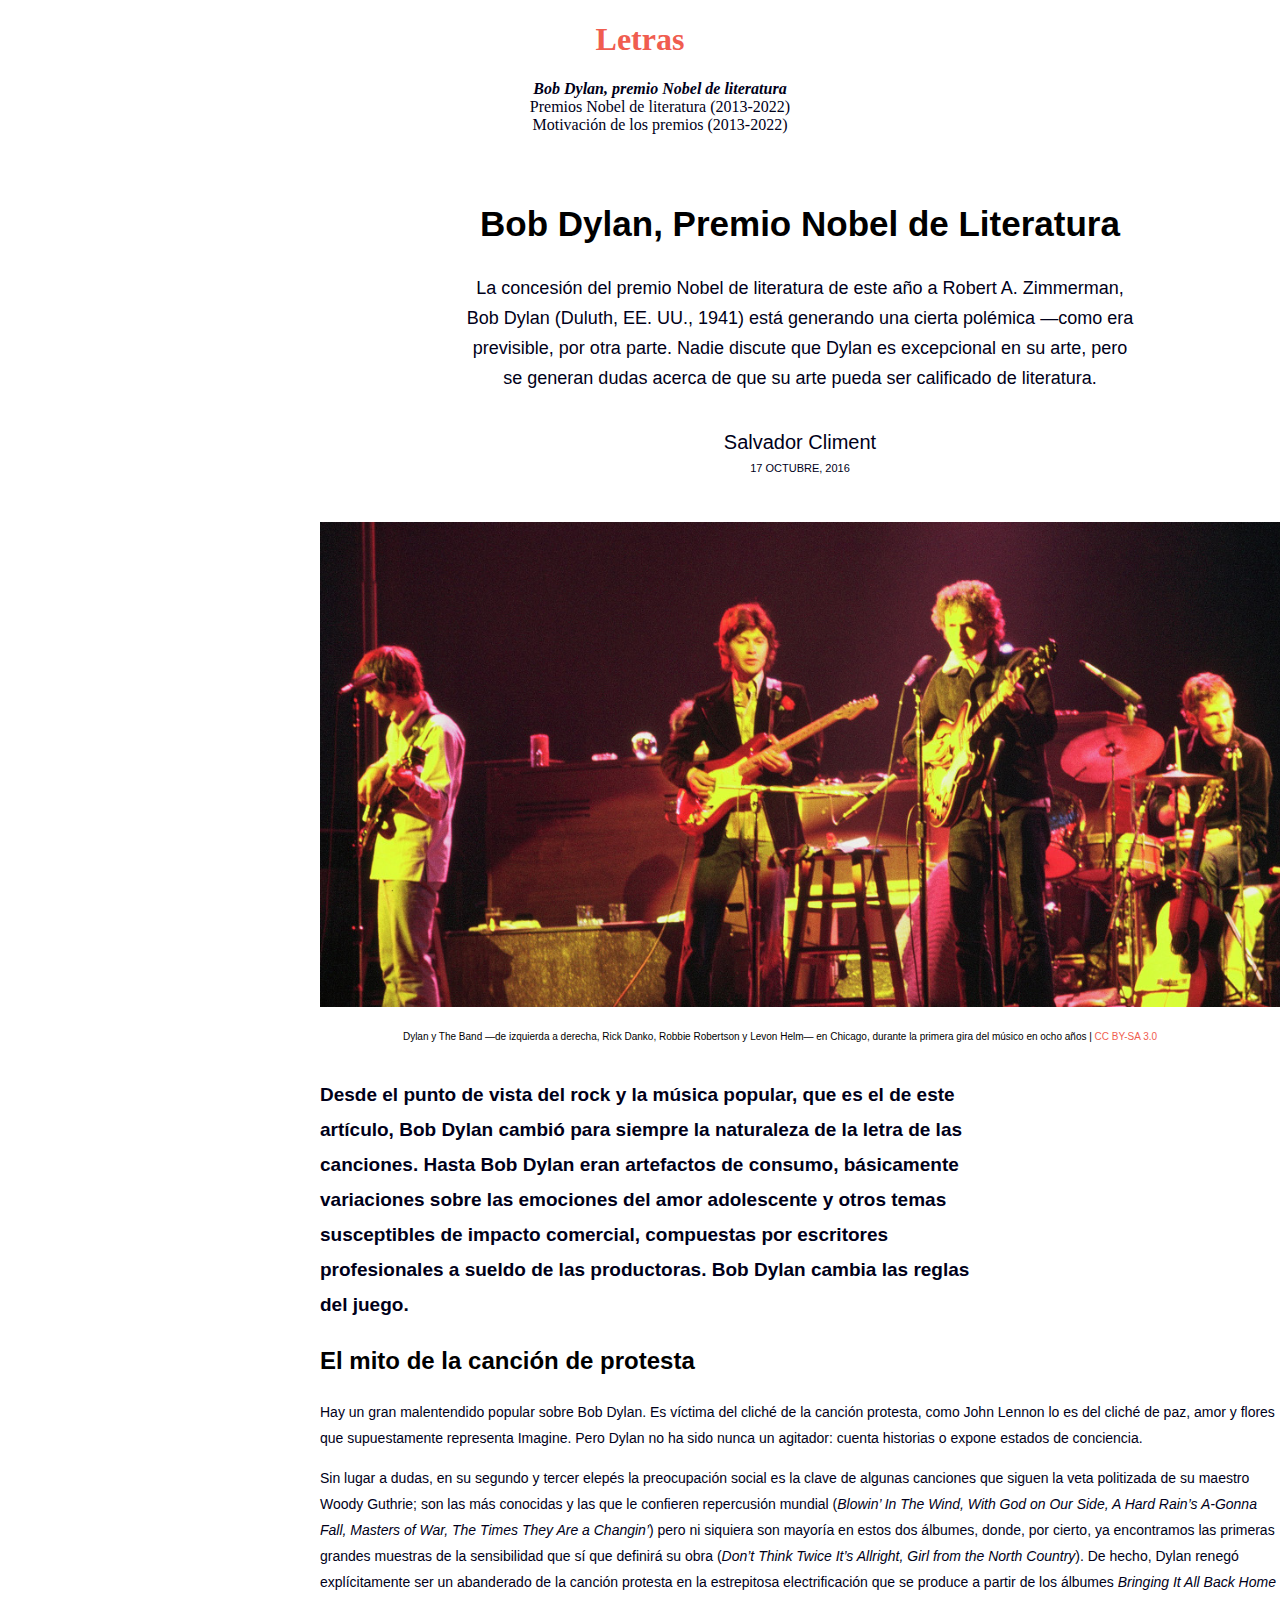
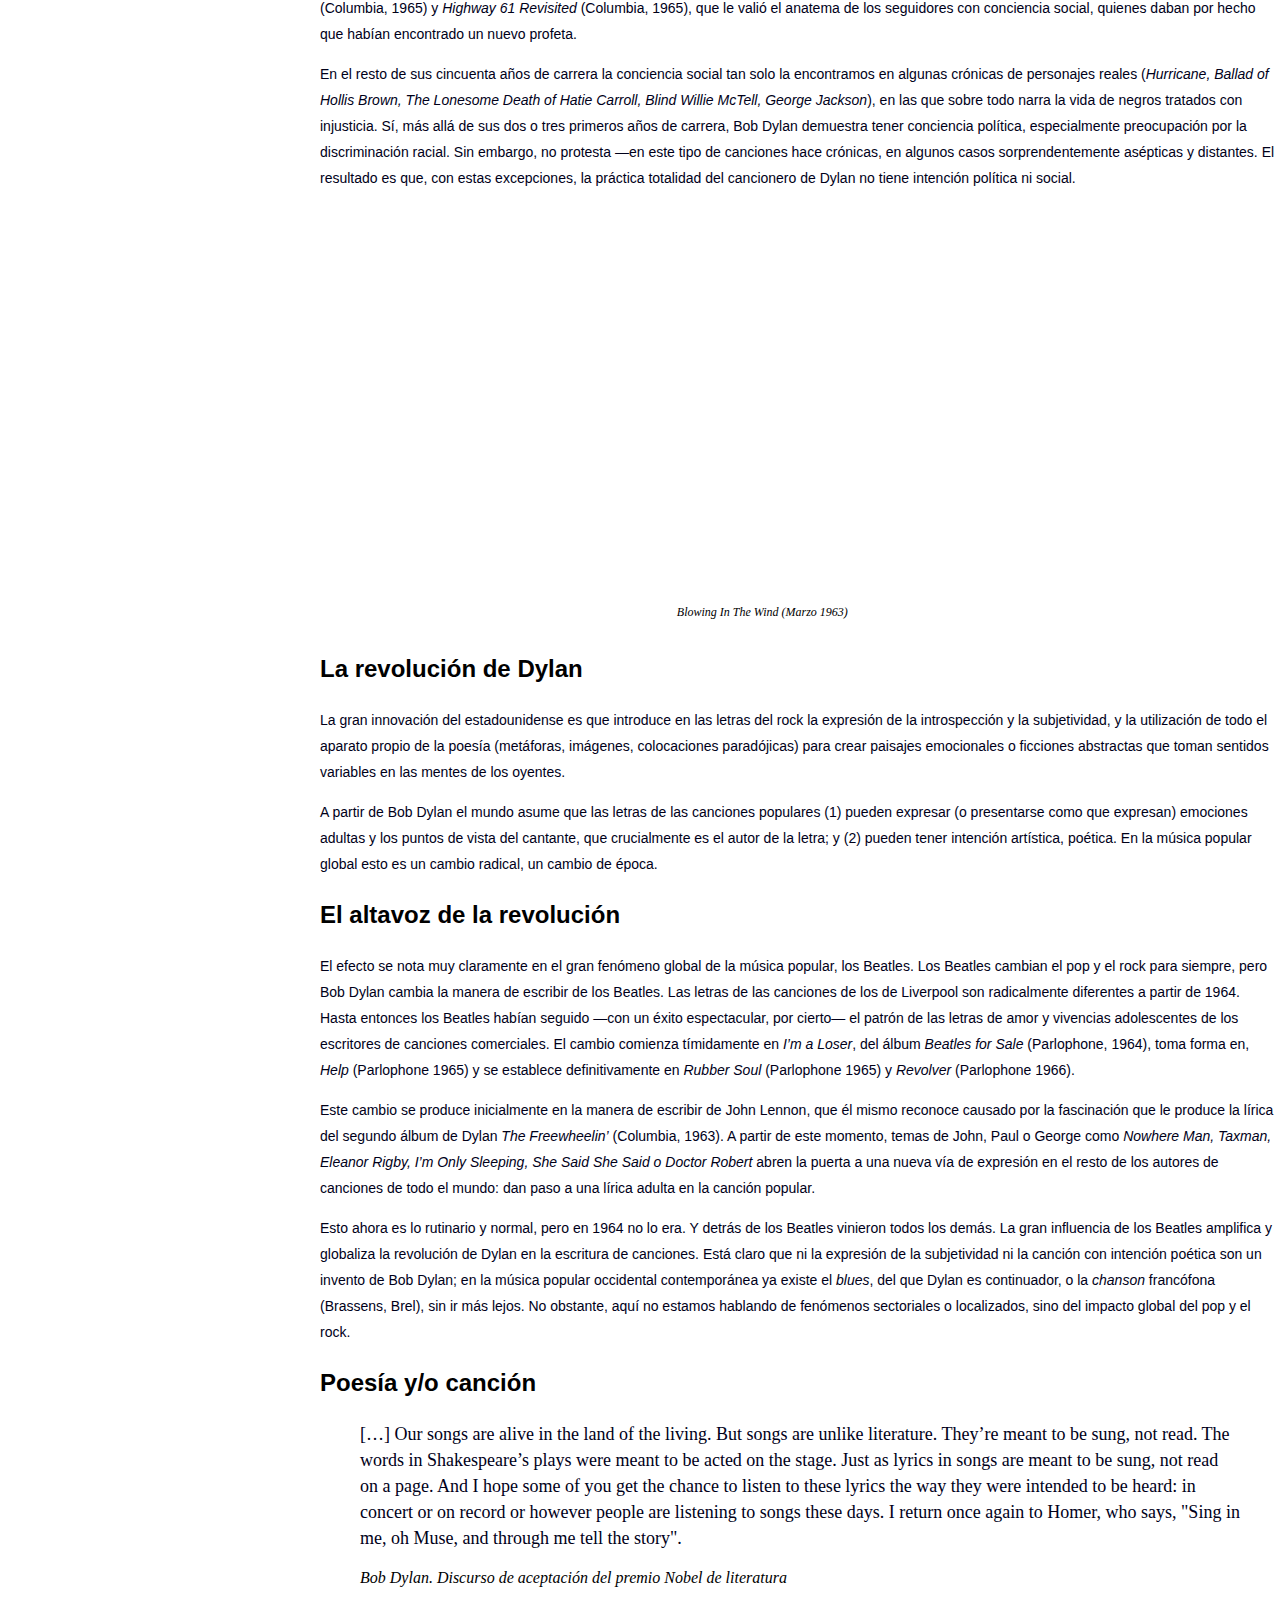
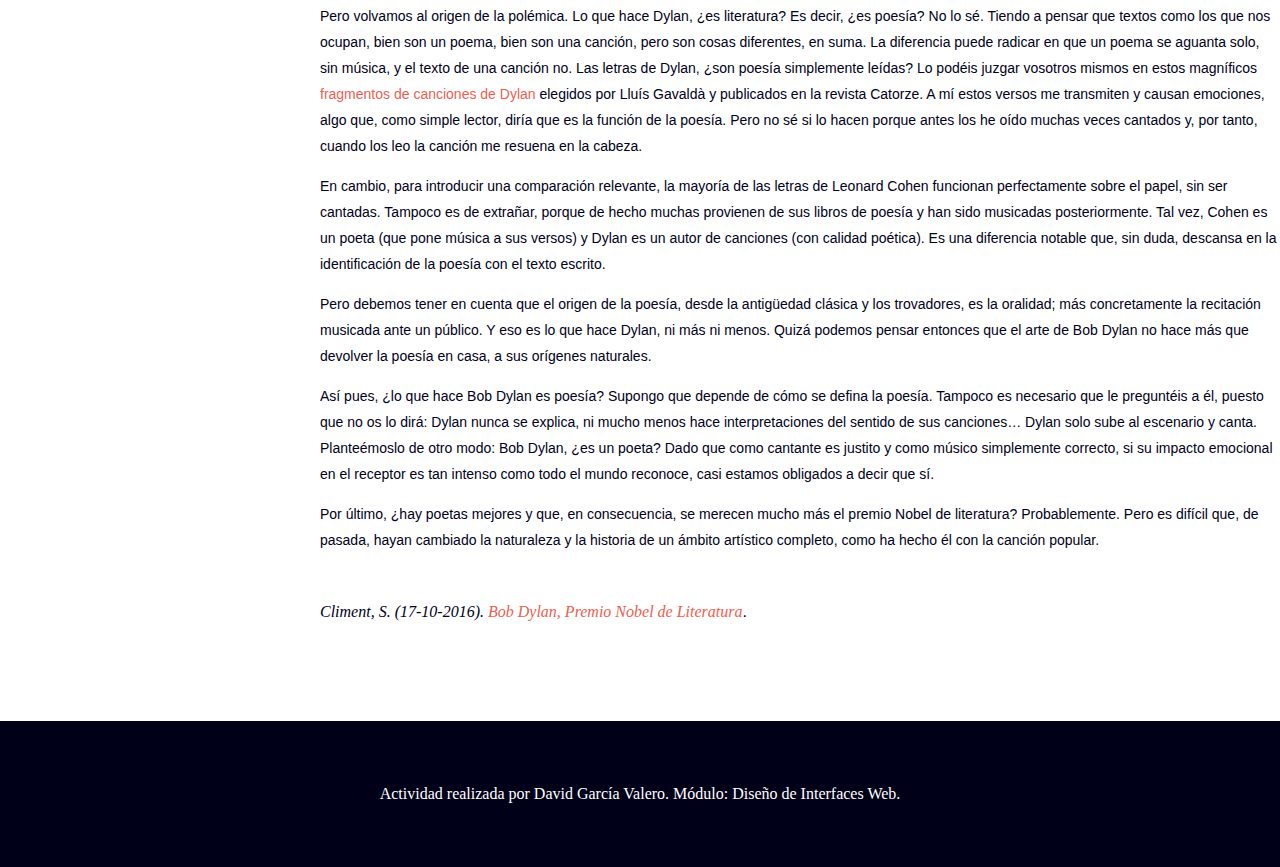
<file: index.html>
<!DOCTYPE html>
<html lang="es">

<head>
    <meta charset="UTF-8">
    <meta name="viewport" content="width=device-width, initial-scale=1">
    <meta http-equiv="X-UA-Compatible" content="IE=edge">
    <link rel="stylesheet" href="css/estilos.css" type="text/css">
    <title>Bob Dylan, Nobel en Literatura</title>
</head>

<body>
    <header>
        <h1><a href="index.html">Letras</a></h1>
        <nav id="menu-principal">
            <ul>
                <li><strong><a href="index.html">Bob Dylan, premio Nobel de literatura</a></strong></li>
                <li><a href="listado-nobel-literatura.html">Premios Nobel de literatura (2013-2022)</a></li>
                <li><a href="motivacion-premios.html">Motivación de los premios (2013-2022)</a></li>
            </ul>
        </nav>
    </header>

    <main class="main-bob-dylan">
        <article>
            <h2>Bob Dylan, Premio Nobel de Literatura</h2>
            <p>La concesión del premio Nobel de literatura de este año a Robert A. Zimmerman, Bob Dylan (Duluth, EE. UU., 1941) 
                está generando una cierta polémica —como era previsible, por otra parte. Nadie discute que Dylan es excepcional en su arte, 
                pero se generan dudas acerca de que su arte pueda ser calificado de literatura. 
            </p>
            <p>Salvador Climent <br> <time datetime="2016-10-17">17 octubre, 2016</time></p>
            <figure class="imagen">
                <img src="img/Bob-Dylan-and-The-Band-1974.jpg" alt="El grupo de Bob Dylan tocando en un escenario">
                <figcaption> Dylan y The Band —de izquierda a derecha, Rick Danko, Robbie Robertson y Levon Helm— en Chicago, 
                    durante la primera gira del músico en ocho años | <a href="https://creativecommons.org/licenses/by-sa/3.0/">CC BY-SA 3.0</a></figcaption>
            </figure>
            <p>Desde el punto de vista del rock y la música popular, que es el de este artículo, Bob Dylan cambió para siempre la
                naturaleza de la letra de las canciones. Hasta Bob Dylan eran artefactos de consumo, básicamente variaciones sobre las
                emociones del amor adolescente y otros temas susceptibles de impacto comercial, compuestas por escritores
                profesionales a sueldo de las productoras. Bob Dylan cambia las reglas del juego.
            </p>

            <section id="parte1">
                <h3><strong>El mito de la canción de protesta</strong></h3>
                <p>Hay un gran malentendido popular sobre Bob Dylan. Es víctima del cliché de la canción protesta, como John Lennon lo 
                    es del cliché de paz, amor y flores que supuestamente representa Imagine. Pero Dylan no ha sido nunca un agitador:
                    cuenta historias o expone estados de conciencia.
                </p>
                <p>Sin lugar a dudas, en su segundo y tercer elepés la preocupación social es la clave de algunas canciones que siguen la
                    veta politizada de su maestro Woody Guthrie; son las más conocidas y las que le confieren repercusión mundial
                    (<i lang="en">Blowin’ In The Wind, With God on Our Side, A Hard Rain’s A-Gonna Fall, Masters of War, The Times They Are a Changin’</i>) 
                    pero ni siquiera son mayoría en estos dos álbumes, donde, por cierto, ya encontramos las primeras grandes
                    muestras de la sensibilidad que sí que definirá su obra (<i lang="en">Don’t Think Twice It’s Allright, Girl from the North Country</i>).
                    De hecho, Dylan renegó explícitamente ser un abanderado de la canción protesta en la estrepitosa electrificación que se
                    produce a partir de los álbumes <i lang="en">Bringing It All Back Home</i> (Columbia, 1965) y <i lang="en">Highway 61 Revisited</i> (Columbia, 1965), 
                    que le valió el anatema de los seguidores con conciencia social, quienes daban por hecho que habían encontrado
                    un nuevo profeta.
                </p>
                <p>En el resto de sus cincuenta años de carrera la conciencia social tan solo la encontramos en algunas crónicas de
                    personajes reales (<i lang="en">Hurricane, Ballad of Hollis Brown, The Lonesome Death of Hatie Carroll, Blind Willie McTell, George Jackson</i>),
                    en las que sobre todo narra la vida de negros tratados con injusticia. Sí, más allá de sus dos o tres
                    primeros años de carrera, Bob Dylan demuestra tener conciencia política, especialmente preocupación por la
                    discriminación racial. Sin embargo, no protesta —en este tipo de canciones hace crónicas, en algunos casos
                    sorprendentemente asépticas y distantes. El resultado es que, con estas excepciones, la práctica totalidad del cancionero
                    de Dylan no tiene intención política ni social.
                </p>
                <figure class="video">
                    <iframe id="BlowingInTheWind" src="https://www.youtube.com/embed/vWwgrjjIMXA"></iframe>
                    <figcaption><cite>Blowing In The Wind (Marzo 1963)</cite></figcaption>
                </figure>
            </section>

            <section id="parte2">
                <h3><strong>La revolución de Dylan</strong></h3>
                <p>La gran innovación del estadounidense es que introduce en las letras del rock la expresión de la introspección y la 
                    subjetividad, y la utilización de todo el aparato propio de la poesía (metáforas, imágenes, colocaciones paradójicas) para
                    crear paisajes emocionales o ficciones abstractas que toman sentidos variables en las mentes de los oyentes.
                </p>
                <p>A partir de Bob Dylan el mundo asume que las letras de las canciones populares (1) pueden expresar (o presentarse
                    como que expresan) emociones adultas y los puntos de vista del cantante, que crucialmente es el autor de la letra; y (2)
                    pueden tener intención artística, poética. En la música popular global esto es un cambio radical, un cambio de época.
                </p>
            </section>

            <section id="parte3">
                <h3><strong>El altavoz de la revolución</strong></h3>
                <p>El efecto se nota muy claramente en el gran fenómeno global de la música popular, los Beatles. Los Beatles cambian el
                    pop y el rock para siempre, pero Bob Dylan cambia la manera de escribir de los Beatles. Las letras de las canciones de
                    los de Liverpool son radicalmente diferentes a partir de 1964. Hasta entonces los Beatles habían seguido —con un éxito 
                    espectacular, por cierto— el patrón de las letras de amor y vivencias adolescentes de los escritores de canciones
                    comerciales. El cambio comienza tímidamente en <i lang="en">I’m a Loser</i>, del álbum <i lang="en">Beatles for Sale</i> (Parlophone, 1964), toma
                    forma en, <i lang="en">Help</i> (Parlophone 1965) y se establece definitivamente en <i lang="en">Rubber Soul</i> (Parlophone 1965) y <i lang="en">Revolver</i>
                    (Parlophone 1966).
                </p>
                <p>Este cambio se produce inicialmente en la manera de escribir de John Lennon, que él mismo reconoce causado por la
                    fascinación que le produce la lírica del segundo álbum de Dylan <i lang="en">The Freewheelin’</i> (Columbia, 1963). A partir de este
                    momento, temas de John, Paul o George como <i lang="en">Nowhere Man, Taxman, Eleanor Rigby, I’m Only Sleeping, She Said
                    She Said o Doctor Robert</i> abren la puerta a una nueva vía de expresión en el resto de los autores de canciones de todo el
                    mundo: dan paso a una lírica adulta en la canción popular.
                </p>
                <p>Esto ahora es lo rutinario y normal, pero en 1964 no lo era. Y detrás de los Beatles vinieron todos los demás. La gran
                    influencia de los Beatles amplifica y globaliza la revolución de Dylan en la escritura de canciones. Está claro que ni la
                    expresión de la subjetividad ni la canción con intención poética son un invento de Bob Dylan; en la música popular
                    occidental contemporánea ya existe el <i lang="en">blues</i>, del que Dylan es continuador, o la <i lang="fr">chanson</i> francófona (Brassens, Brel),
                    sin ir más lejos. No obstante, aquí no estamos hablando de fenómenos sectoriales o localizados, sino del impacto global
                    del pop y el rock.
                </p>
            </section>

            <section id="parte4">
                <h3><strong>Poesía y/o canción</strong></h3>
                <blockquote>
                    <p>[…] Our songs are alive in the land of the living. But songs are unlike literature. They’re meant to be sung, not read.
                        The words in Shakespeare’s plays were meant to be acted on the stage. Just as lyrics in songs are meant to be sung, not
                        read on a page. And I hope some of you get the chance to listen to these lyrics the way they were intended to be heard:
                        in concert or on record or however people are listening to songs these days. I return once again to Homer, who says,
                        "Sing in me, oh Muse, and through me tell the story".
                    </p>
                    <cite> Bob Dylan. Discurso de aceptación del premio Nobel de literatura</cite>
                </blockquote>
                <p>Pero volvamos al origen de la polémica. Lo que hace Dylan, ¿es literatura? Es decir, ¿es poesía? No lo sé. Tiendo a
                    pensar que textos como los que nos ocupan, bien son un poema, bien son una canción, pero son cosas diferentes, en
                    suma. La diferencia puede radicar en que un poema se aguanta solo, sin música, y el texto de una canción no. Las letras
                    de Dylan, ¿son poesía simplemente leídas? Lo podéis juzgar vosotros mismos en estos magníficos 
                    <a href="https://www.catorze.cat/musica/14-raons-per-donar-el-nobel-a-bob-dylan_121119_102.html">fragmentos de
                    canciones de Dylan</a> elegidos por Lluís Gavaldà y publicados en la revista Catorze. A mí estos versos me transmiten y
                    causan emociones, algo que, como simple lector, diría que es la función de la poesía. Pero no sé si lo hacen porque antes
                    los he oído muchas veces cantados y, por tanto, cuando los leo la canción me resuena en la cabeza.
                </p>
                <p>En cambio, para introducir una comparación relevante, la mayoría de las letras de Leonard Cohen funcionan
                    perfectamente sobre el papel, sin ser cantadas. Tampoco es de extrañar, porque de hecho muchas provienen de sus libros
                    de poesía y han sido musicadas posteriormente. Tal vez, Cohen es un poeta (que pone música a sus versos) y Dylan es
                    un autor de canciones (con calidad poética). Es una diferencia notable que, sin duda, descansa en la identificación de la
                    poesía con el texto escrito.
                </p>
                <p>Pero debemos tener en cuenta que el origen de la poesía, desde la antigüedad clásica y los trovadores, es la oralidad;
                    más concretamente la recitación musicada ante un público. Y eso es lo que hace Dylan, ni más ni menos. Quizá
                    podemos pensar entonces que el arte de Bob Dylan no hace más que devolver la poesía en casa, a sus orígenes
                    naturales.
                </p>
                <p>Así pues, ¿lo que hace Bob Dylan es poesía? Supongo que depende de cómo se defina la poesía. Tampoco es necesario
                    que le preguntéis a él, puesto que no os lo dirá: Dylan nunca se explica, ni mucho menos hace interpretaciones del
                    sentido de sus canciones… Dylan solo sube al escenario y canta. Planteémoslo de otro modo: Bob Dylan, ¿es un poeta?
                    Dado que como cantante es justito y como músico simplemente correcto, si su impacto emocional en el receptor es tan
                    intenso como todo el mundo reconoce, casi estamos obligados a decir que sí.
                </p>
                <p>Por último, ¿hay poetas mejores y que, en consecuencia, se merecen mucho más el premio Nobel de literatura?
                    Probablemente. Pero es difícil que, de pasada, hayan cambiado la naturaleza y la historia de un ámbito artístico
                    completo, como ha hecho él con la canción popular.
                </p>
            </section>

            <p><cite>Climent, S. (17-10-2016). <a href="https://www.nationalgeographic.com.es/mundo-ng/actualidad/bob-dylan-premio-nobel-literatura2016_10781">Bob Dylan, Premio Nobel de Literatura</a></cite>.</p>
        </article>
    </main>

    <footer>
        <p>Actividad realizada por David García Valero. Módulo: Diseño de Interfaces Web.</p>
    </footer>
</body>

</html>
</file>
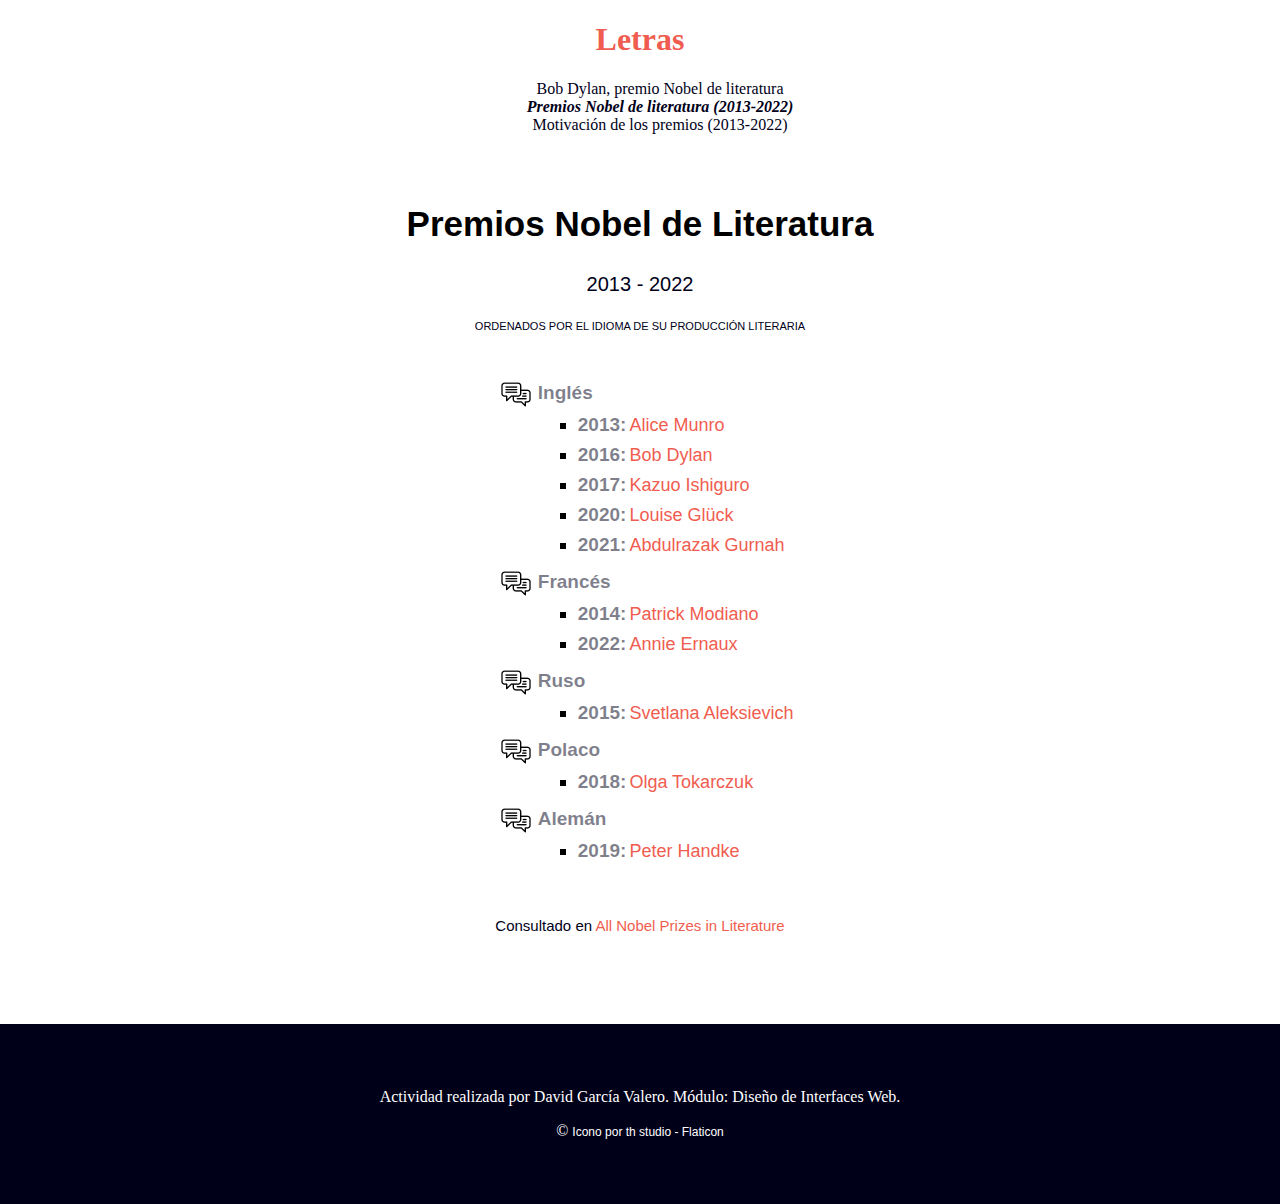
<file: listado-nobel-literatura.html>
<!DOCTYPE html>
<html lang="es">

<head>
    <meta charset="UTF-8">
    <meta name="viewport" content="width=device-width, initial-scale=1">
    <meta http-equiv="X-UA-Compatible" content="IE=edge">
    <link rel="stylesheet" href="css/estilos.css" type="text/css">
    <title>Premios Nobel de Literatura</title>
</head>

<body>
    <header>
        <h1><a href="index.html">Letras</a></h1>
        <nav id="menu-principal">
            <ul>
                <li><a href="index.html">Bob Dylan, premio Nobel de literatura</a></li>
                <li><strong><a href="listado-nobel-literatura.html">Premios Nobel de literatura (2013-2022)</a></strong></li>
                <li><a href="motivacion-premios.html">Motivación de los premios (2013-2022)</a></li>
            </ul>
        </nav>
    </header>
    <main>
        <div>
            <h2 id="premios-header">Premios Nobel de Literatura</h2>
            <p><time datetime="2013">2013</time> - <time datetime="2022">2022</time></p>
            <p>Ordenados por el idioma de su producción literaria</p>
            <ol class="lista-premios">
                <li>Inglés
                    <ul>
                        <li><time datetime="2013">2013</time>:<a href="motivacion-premios.html#alice-munro">Alice Munro</a></li>
                        <li><time datetime="2016">2016</time>:<a href="motivacion-premios.html#bob-dylan">Bob Dylan</a></li>
                        <li><time datetime="2017">2017</time>:<a href="motivacion-premios.html#kazuo-ishiguro">Kazuo Ishiguro</a></li>
                        <li><time datetime="2020">2020</time>:<a href="motivacion-premios.html#louise-gluck">Louise Glück</a></li>
                        <li><time datetime="2021">2021</time>:<a href="motivacion-premios.html#abdulrazak-gurnah">Abdulrazak Gurnah</a></li>
                    </ul>
                </li>
                <li>Francés
                    <ul>
                        <li><time datetime="2014">2014</time>:<a href="motivacion-premios.html#patrick-modiano">Patrick Modiano</a></li>
                        <li><time datetime="2012">2022</time>:<a href="motivacion-premios.html#annie-ernaux">Annie Ernaux</a></li>
                    </ul>
                </li>
                <li>Ruso
                    <ul>
                        <li><time datetime="2015">2015</time>:<a href="motivacion-premios.html#svetlana-aleksievich">Svetlana Aleksievich</a></li>
                    </ul>
                </li>
                <li>Polaco
                    <ul>
                        <li><time datetime="2018">2018</time>:<a href="motivacion-premios.html#olga-tokarczuk">Olga Tokarczuk</a></li>
                    </ul>
                </li>
                <li>Alemán
                    <ul>
                        <li><time datetime="2019">2019</time>:<a href="motivacion-premios.html#peter-handke">Peter Handke</a></li>
                    </ul>
                </li>
            </ol>
            <p>Consultado en <a href="https://www.nobelprize.org/prizes/lists/all-nobel-prizes-inliterature/">All Nobel Prizes in Literature</a></p>
        </div>
    </main>
    <footer>
        <p>Actividad realizada por David García Valero. Módulo: Diseño de Interfaces Web.</p>
        <p>&#169; <a href="https://www.flaticon.es/iconos-gratis/opcion-de-chat">Icono por th studio - Flaticon</a></p>
    </footer>
</body>

</html>
</file>
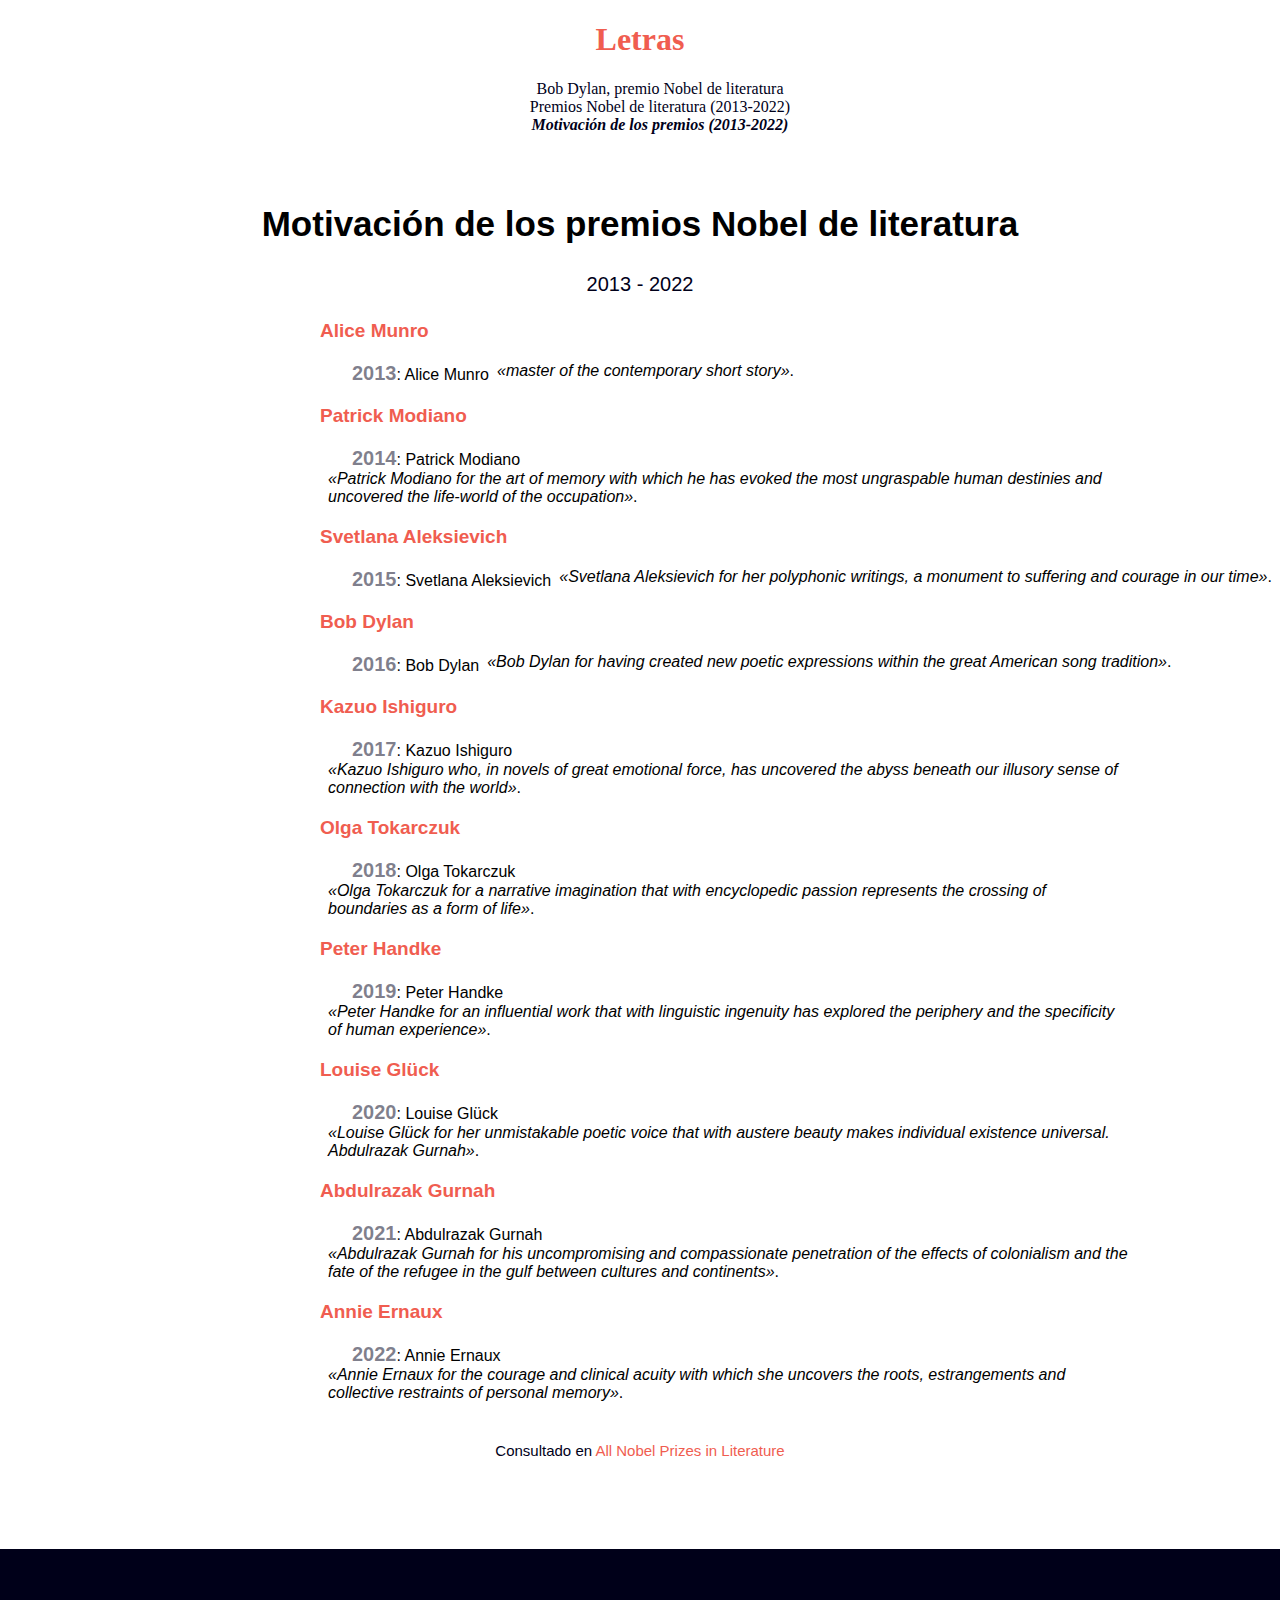
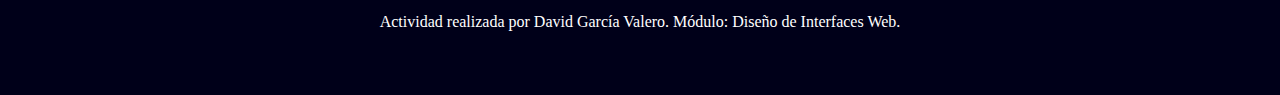
<file: motivacion-premios.html>
<!DOCTYPE html>
<html lang="es">

<head>
    <meta charset="UTF-8">
    <meta name="viewport" content="width=device-width, initial-scale=1">
    <meta http-equiv="X-UA-Compatible" content="IE=edge">
    <link rel="stylesheet" href="css/estilos.css" type="text/css">
    <title>Las motivaciones de los Nobel</title>
</head>

<body>
    <header>
        <h1><a href="index.html">Letras</a></h1>
        <nav id="menu-principal">
            <ul>
                <li><a href="index.html">Bob Dylan, premio Nobel de literatura</a></li>
                <li><a href="listado-nobel-literatura.html">Premios Nobel de literatura (2013-2022)</a></li>
                <li><strong><a href="motivacion-premios.html">Motivación de los premios (2013-2022)</a></strong></li>
            </ul>
        </nav>
    </header>
    <main>
        <div>
            <h2 id="motivacion-header">Motivación de los premios Nobel de literatura</h2>
            <p><time datetime="2013">2013</time> - <time datetime="2022">2022</time></p>
            <dl class="lista-motivacion">
                <dt><a href="https://www.nobelprize.org/prizes/literature/2013/munro/facts/">Alice Munro</a></dt>
                <dt><time datetime="2013">2013</time>: Alice Munro</dt><dd lang="en"><em>«master of the contemporary short story»</em>.</dd>
                <dt><a href="https://www.nobelprize.org/prizes/literature/2014/modiano/facts/">Patrick Modiano</a></dt>
                <dt><time datetime="2013">2014</time>: Patrick Modiano</dt><dd lang="en"><em>«Patrick Modiano for the art of memory with which he has evoked the most ungraspable human destinies and uncovered the life-world of the occupation»</em>.</dd>
                <dt><a href="https://www.nobelprize.org/prizes/literature/2015/alexievich/facts/">Svetlana Aleksievich</a></dt>
                <dt><time datetime="2013">2015</time>: Svetlana Aleksievich</dt><dd lang="en"><em>«Svetlana Aleksievich for her polyphonic writings, a monument to suffering and courage in our time»</em>.</dd>
                <dt><a href="https://www.nobelprize.org/prizes/literature/2016/dylan/facts/">Bob Dylan</a></dt>
                <dt><time datetime="2013">2016</time>: Bob Dylan</dt><dd lang="en"><em>«Bob Dylan for having created new poetic expressions within the great American song tradition»</em>.</dd>
                <dt><a href="https://www.nobelprize.org/prizes/literature/2017/ishiguro/facts/">Kazuo Ishiguro</a></dt>
                <dt><time datetime="2013">2017</time>: Kazuo Ishiguro</dt><dd lang="en"><em>«Kazuo Ishiguro who, in novels of great emotional force, has uncovered the abyss beneath our illusory sense of connection with the world»</em>.</dd>
                <dt><a href="https://www.nobelprize.org/prizes/literature/2018/tokarczuk/facts/">Olga Tokarczuk</a></dt>
                <dt><time datetime="2013">2018</time>: Olga Tokarczuk</dt><dd lang="en"><em>«Olga Tokarczuk for a narrative imagination that with encyclopedic passion represents the crossing of boundaries as a form of life»</em>.</dd>
                <dt><a href="https://www.nobelprize.org/prizes/literature/2019/handke/facts/">Peter Handke</a></dt>
                <dt><time datetime="2013">2019</time>: Peter Handke</dt><dd lang="en"><em>«Peter Handke for an influential work that with linguistic ingenuity has explored the periphery and the specificity of human experience»</em>.</dd>
                <dt><a href="https://www.nobelprize.org/prizes/literature/2020/gluck/facts/">Louise Glück</a></dt>
                <dt><time datetime="2013">2020</time>: Louise Glück</dt><dd lang="en"><em>«Louise Glück for her unmistakable poetic voice that with austere beauty makes individual existence universal. Abdulrazak Gurnah»</em>.</dd>
                <dt><a href="https://www.nobelprize.org/prizes/literature/2021/gurnah/facts/">Abdulrazak Gurnah</a></dt>
                <dt><time datetime="2013">2021</time>: Abdulrazak Gurnah</dt><dd lang="en"><em>«Abdulrazak Gurnah for his uncompromising and compassionate penetration of the effects of colonialism and the fate of the refugee in the gulf between cultures and continents»</em>.</dd>
                <dt><a href="https://www.nobelprize.org/prizes/literature/2022/ernaux/facts/">Annie Ernaux</a></dt>
                <dt><time datetime="2013">2022</time>: Annie Ernaux</dt><dd lang="en"><em>«Annie Ernaux for the courage and clinical acuity with which she uncovers the roots, estrangements and collective restraints of personal memory»</em>.</dd>
            </dl>
            <p>Consultado en <a href="https://www.nobelprize.org/prizes/lists/all-nobel-prizes-inliterature/">All Nobel Prizes in Literature</a></p>
        </div>
    </main>
    <footer>
        <p>Actividad realizada por David García Valero. Módulo: Diseño de Interfaces Web.</p>
    </footer>
</body>

</html>
</file>
<file: css/estilos.css>
/* BODY */

body {
    height: 100%;
    margin: 0;
}

/* CONTENIDO PRINCIPAL (MAIN) */

main {
    font-family: Helvetica, Arial, sans-serif;
    flex: 1;
}

main p {
    color: rgb(0, 0, 25);
}

main cite, blockquote {
    font-family: Georgia, 'Times New Roman', Times, serif;
}

main li {
    color: rgba(0, 0, 25, 0.5);
    font-weight: 600;
    font-size: 19px;
}

main dt time {
    color: rgba(0, 0, 25, 0.5);
}

main p a {
    color: rgb(240, 93, 80);
    text-decoration: none;
}

main p a:hover {
    color: rgba(240, 93, 80, 0.5);
}

main h2 {
    font-size: 35px;
    text-align: center;
}

/* HEADER */

header {
    font-family: Georgia, 'Times New Roman', Times, serif;
    text-align: center;
    margin-bottom: 70px;
}

header h1 a {
    color: rgb(240, 93, 80);
    text-decoration: none;
}

header h1 a:hover {
    color: rgba(240,93,80,0.5);
}

/* FOOTER */

footer {
    background-color: rgb(0, 0, 25);
    padding: 3em 0;
    text-align: center;
}

footer p {
    color: rgb(255, 255, 255);
    font-size: 16px;
}

footer a {
    color: rgb(255, 255, 255);
    text-decoration: none;
    font-family: Helvetica, Arial, sans-serif;
    font-size: 12px;
}

footer a:hover {
    color: rgb(240, 93, 80);
}

/* MENÚ PRINCIPAL */

#menu-principal ul {
    list-style: none;
}

#menu-principal a {
    color: rgb(0, 0, 25);
    text-decoration: none;
}

#menu-principal a:hover {
    color: rgba(0, 0, 25, 0.5);
}

#menu-principal strong {
    font-weight: 700;
    font-style: italic;
}

/* LISTA PREMIOS */

h2#premios-header + p {
    text-align: center;
    font-size: 20px;
    font-weight: 500;
    margin-bottom: 24px;
}

h2#premios-header + p + p {
    text-align: center;
    text-transform: uppercase;
    font-size: 11px;
    margin-bottom: 50px;
}

ol + p {
    text-align: center;
    margin-top: 40px;
    margin-bottom: 90px;
    font-size: 15px;
}

.lista-premios {
    list-style-type: none;
    margin-left: 36%;
}

.lista-premios > li {
    background: url("../img/idioma.png") no-repeat;
    padding: 0 0 5px 37px;
}

.lista-premios ul {
    list-style-type: square;
    margin-top: 10px;
    margin-bottom: 10px;
}

.lista-premios ul > li::marker {
    color: black;
}

.lista-premios ul > li {
    margin-top: 8px;
    margin-bottom: 8px;
}

.lista-premios a {
    text-decoration: none;
    color: rgb(240, 93, 80);
    margin-left: 3px;
    font-weight: 500;
    font-size: 18px;
}

.lista-premios a:hover {
    color: rgba(240, 93, 80, 0.5);
}

/* MOTIVACIÓN PREMIOS (LISTA DE DESCRIPCIÓN) */

h2#motivacion-header + p {
    text-align: center;
    font-size: 20px;
    font-weight: 500;
    margin-bottom: 24px;
}

dl + p {
    text-align: center;
    margin-top: 40px;
    margin-bottom: 90px;
    font-size: 15px;
}

.lista-motivacion {
    margin-left: 25%;
}

.lista-motivacion time {
    font-size: 20px;
    font-weight: 600;
}

.lista-motivacion dt {
    margin-top: 20px;
    margin-bottom: 20px;
}

.lista-motivacion dd {
   display: inline-block;
   max-width: 800px;
   margin-left: 8px;
   vertical-align: top;
}

.lista-motivacion dt:nth-of-type(even) {
    margin-left: 32px;
    display: inline;
}

.lista-motivacion a {
    text-decoration: none;
    color: rgb(240, 93, 80);
    font-size: 19px;
    font-weight: 600;
}

.lista-motivacion a:hover {
    color: rgba(240, 93, 80, 0.5);
}

/* PÁGINA PRINCIPAL */

.main-bob-dylan {
    max-width: 1000px;
    margin-left: 25%;
}

.main-bob-dylan section p {
    line-height: 26px;
    font-size: 14px;
}

.main-bob-dylan section#parte4 + p {
    margin-top: 50px;
    margin-bottom: 100px;
}

.main-bob-dylan blockquote p {
    font-size: 18px;
}

.imagen {
    margin-left: 0px;
}

.imagen img {
    max-width: 1000px;
}

.imagen figcaption {
    font-size: 10px;
    text-align: center;
    margin-top: 20px;
    margin-bottom: 35px;
}

.imagen figcaption a {
    text-decoration: none;
    color: rgb(240, 93, 80);
}

.imagen figcaption a:hover {
    color: rgba(240, 93, 80, 0.5);
}

.main-bob-dylan h2 + p {
    text-align: center;
    font-size: 18px;
    line-height: 30px;
    font-weight: 500;
    padding: 0 8em 1em;
}

.main-bob-dylan h2 + p + p {
    text-align: center;
    font-size: 20px;
    font-weight: 500;
    margin-bottom: 45px;
}

.main-bob-dylan h2 + p + p time {
    text-align: center;
    text-transform: uppercase;
    font-size: 11px;
    margin-top: 500px;
}

.main-bob-dylan h2 + p + p + figure + p {
    font-size: 19px;
    line-height: 35px;
    padding: 0 15em 0 0;
    font-weight: 600;
    margin-bottom: 25px;
}

.main-bob-dylan h3 {
    font-size: 24px;
    font-weight: 500;
}

.video {
    margin-top: 35px;
}

.video iframe {
    width: 600px;
    height: 350px;
    padding: 0 8em;
    border: none;
}

.video figcaption {
    padding: 0 36%;
    font-size: 12px;
    margin-top: 25px;
    margin-bottom: 35px;
}
</file>
